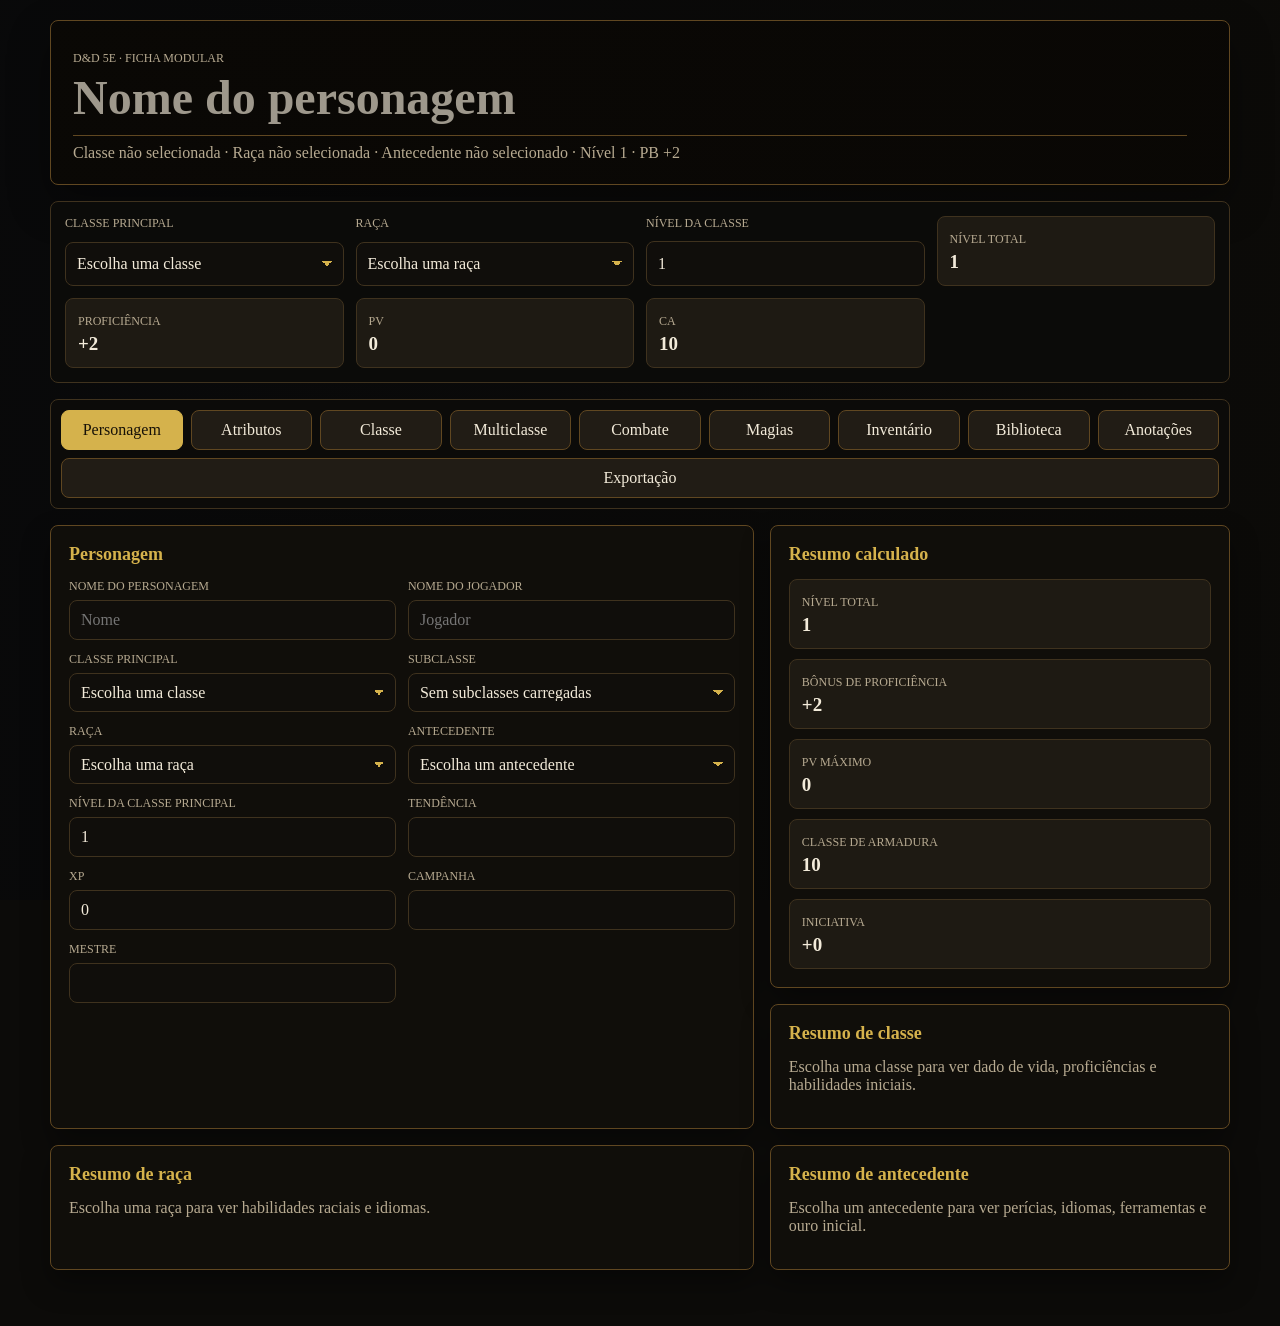
<file: index.html>
<!DOCTYPE html>
<html lang="pt-BR">
<head>
<meta charset="UTF-8">
<meta name="viewport" content="width=device-width, initial-scale=1.0">
<title>Ficha D&D 5e Modular</title>
<link rel="stylesheet" href="styles/base.css">
<link rel="stylesheet" href="styles/layout.css">
<link rel="stylesheet" href="styles/components.css">
<link rel="stylesheet" href="styles/themes.css">
</head>
<body>
<div class="page-backdrop" aria-hidden="true"></div>
<div data-app-root class="app-loading">
  <p>A aplicação modular está sendo inicializada.</p>
</div>

<script type="module" src="src/app.js?v=antecedentes-20260526"></script>
</body>
</html>
</file>
<file: styles/base.css>
:root {
  color-scheme: dark;
  --theme-primary: #3f3a2e;
  --theme-secondary: #11100d;
  --theme-accent: #d5b24c;
  --theme-overlay: rgba(9, 8, 6, 0.72);
  --class-bg: none;
  --bg: #0c0b09;
  --surface: #171410;
  --surface-strong: #211c15;
  --surface-soft: #2a2319;
  --border: #604721;
  --border-soft: #3f321e;
  --text: #f3ebda;
  --muted: #b7aa91;
  --danger: #f0a393;
  --success: #a7d58c;
  --shadow: rgba(0, 0, 0, 0.36);
}

* {
  box-sizing: border-box;
}

html {
  min-height: 100%;
}

body {
  min-height: 100%;
  margin: 0;
  background: var(--bg);
  color: var(--text);
  font-family: Georgia, "Times New Roman", serif;
  line-height: 1.5;
}

body,
button,
input,
select,
textarea {
  font: inherit;
}

button,
input,
select,
textarea {
  color: var(--text);
}

a {
  color: inherit;
}

button {
  cursor: pointer;
}

input,
select,
textarea {
  width: 100%;
  min-width: 0;
}

textarea {
  resize: vertical;
}

strong,
h1,
h2,
h3,
h4,
p,
li,
dd,
dt,
span {
  overflow-wrap: anywhere;
}
</file>
<file: styles/layout.css>
.page-backdrop {
  position: fixed;
  inset: 0;
  z-index: -2;
  background: var(--theme-secondary);
}

.page-backdrop::before,
.page-backdrop::after {
  position: absolute;
  inset: 0;
  content: "";
}

.page-backdrop::before {
  background-image: var(--class-bg);
  background-position: center;
  background-size: cover;
  opacity: 0.76;
}

.page-backdrop::after {
  background: linear-gradient(90deg, rgba(4, 5, 8, 0.64), var(--theme-overlay));
}

.app-loading,
.app-shell {
  width: min(1180px, calc(100% - 28px));
  margin: 0 auto;
}

.app-loading {
  padding: 40px 0;
}

.app-shell {
  padding: 20px 0 56px;
}

.sheet-header {
  display: grid;
  grid-template-columns: minmax(0, 1fr) auto;
  gap: 20px;
  align-items: start;
  border: 1px solid var(--border);
  border-radius: 8px;
  background-color: rgba(10, 8, 5, 0.86);
  background-image:
    linear-gradient(90deg, rgba(10, 8, 5, 0.94), rgba(10, 8, 5, 0.72)),
    var(--class-bg);
  background-position: center;
  background-size: cover;
  box-shadow: 0 18px 40px var(--shadow);
  padding: 22px;
}

.title-block {
  min-width: 0;
}

.title-block p {
  margin: 8px 0 0;
  color: var(--muted);
}

.header-actions {
  display: flex;
  justify-content: flex-end;
}

.quick-panel {
  display: grid;
  grid-template-columns: repeat(4, minmax(0, 1fr));
  gap: 12px;
  margin: 16px 0;
  border: 1px solid var(--border-soft);
  border-radius: 8px;
  background: rgba(13, 12, 10, 0.84);
  padding: 14px;
}

.tabs {
  display: flex;
  flex-wrap: wrap;
  gap: 8px;
  margin: 16px 0;
  border: 1px solid var(--border-soft);
  border-radius: 8px;
  background: rgba(13, 12, 10, 0.86);
  padding: 10px;
}

.tab-content {
  min-height: 420px;
}

.tab-grid {
  display: grid;
  grid-template-columns: minmax(0, 1.3fr) minmax(300px, 0.85fr);
  gap: 16px;
}

.tab-grid > .panel:first-child {
  grid-row: span 2;
}

.class-layout {
  display: grid;
  grid-template-columns: repeat(2, minmax(0, 1fr));
  gap: 16px;
}

.library-layout {
  display: grid;
  grid-template-columns: minmax(0, 1fr) minmax(320px, 0.8fr);
  gap: 16px;
}

.panel-wide {
  grid-column: 1 / -1;
}

.form-grid {
  display: grid;
  grid-template-columns: repeat(2, minmax(0, 1fr));
  gap: 12px;
}

.form-grid.compact {
  grid-template-columns: repeat(2, minmax(0, 1fr));
}

.attribute-grid {
  display: grid;
  grid-template-columns: repeat(6, minmax(120px, 1fr));
  gap: 12px;
}

.category-grid {
  display: grid;
  grid-template-columns: repeat(3, minmax(0, 1fr));
  gap: 10px;
}

.action-row {
  display: flex;
  flex-wrap: wrap;
  gap: 10px;
}

.toast-region {
  position: fixed;
  right: 18px;
  bottom: 18px;
  z-index: 10;
  width: min(360px, calc(100% - 36px));
}

@media (max-width: 980px) {
  .quick-panel,
  .attribute-grid,
  .category-grid {
    grid-template-columns: repeat(2, minmax(0, 1fr));
  }

  .tab-grid,
  .class-layout,
  .library-layout {
    grid-template-columns: 1fr;
  }

  .tab-grid > .panel:first-child {
    grid-row: auto;
  }
}

@media (max-width: 680px) {
  .app-shell,
  .app-loading {
    width: min(100% - 18px, 1180px);
  }

  .sheet-header {
    grid-template-columns: 1fr;
    padding: 16px;
  }

  .header-actions {
    justify-content: flex-start;
  }

  .quick-panel,
  .form-grid,
  .form-grid.compact,
  .attribute-grid,
  .category-grid {
    grid-template-columns: 1fr;
  }
}
</file>
<file: styles/components.css>
.eyebrow {
  margin: 0;
  color: var(--theme-accent);
  font-size: 12px;
  letter-spacing: 0;
  text-transform: uppercase;
}

.character-title {
  border: 0;
  border-bottom: 1px solid var(--border);
  border-radius: 0;
  background: transparent;
  color: var(--text);
  font-size: clamp(28px, 5vw, 48px);
  font-weight: 700;
  line-height: 1.1;
  padding: 6px 0 10px;
}

.character-title::placeholder {
  color: rgba(243, 235, 218, 0.64);
}

.panel,
.notice {
  border: 1px solid var(--border);
  border-radius: 8px;
  background: rgba(18, 15, 11, 0.88);
  box-shadow: 0 14px 28px var(--shadow);
  padding: 18px;
}

.panel h2,
.notice h2 {
  margin: 0 0 14px;
  color: var(--theme-accent);
  font-size: 18px;
  font-weight: 700;
  letter-spacing: 0;
}

.panel h3 {
  margin: 18px 0 10px;
  color: var(--text);
  font-size: 15px;
}

.panel h4 {
  margin: 0 0 6px;
  color: var(--text);
  font-size: 15px;
}

.panel p,
.panel ul,
.notice ul {
  margin-top: 0;
}

.muted {
  color: var(--muted);
}

.button,
.tab-button {
  display: inline-flex;
  min-height: 40px;
  align-items: center;
  justify-content: center;
  border: 1px solid var(--border);
  border-radius: 8px;
  background: var(--surface-strong);
  color: var(--text);
  padding: 0 14px;
  text-decoration: none;
  transition: border-color 140ms ease, background 140ms ease, color 140ms ease;
}

.button:hover,
.tab-button:hover {
  border-color: var(--theme-accent);
  background: var(--surface-soft);
}

.button:disabled,
.tab-button:disabled {
  cursor: not-allowed;
  opacity: 0.52;
}

.button.danger {
  border-color: #7d3c32;
  color: var(--danger);
}

.button:focus-visible,
.tab-button:focus-visible,
input:focus-visible,
select:focus-visible,
textarea:focus-visible {
  outline: 2px solid var(--theme-accent);
  outline-offset: 2px;
}

.button.subtle {
  color: var(--theme-accent);
}

.tab-button {
  flex: 1 1 120px;
}

.tab-button.active {
  border-color: var(--theme-accent);
  background: var(--theme-accent);
  color: #171107;
}

.form-field {
  display: grid;
  gap: 6px;
  min-width: 0;
}

.form-field-full {
  grid-column: 1 / -1;
}

.form-field span,
.stat-chip span,
.summary-stack span {
  color: var(--muted);
  font-size: 12px;
  text-transform: uppercase;
}

.form-field input,
.form-field select,
.form-field textarea,
.attribute-card input {
  border: 1px solid var(--border-soft);
  border-radius: 8px;
  background: #100e0b;
  color: var(--text);
  padding: 10px 11px;
}

.form-field textarea {
  min-height: 150px;
}

.form-field select {
  appearance: none;
  background-image: linear-gradient(45deg, transparent 50%, var(--theme-accent) 50%), linear-gradient(135deg, var(--theme-accent) 50%, transparent 50%);
  background-position: calc(100% - 16px) 50%, calc(100% - 11px) 50%;
  background-repeat: no-repeat;
  background-size: 5px 5px, 5px 5px;
  padding-right: 32px;
}

.check-field {
  display: flex;
  min-height: 43px;
  align-items: center;
  gap: 10px;
  border: 1px solid var(--border-soft);
  border-radius: 8px;
  background: #100e0b;
  padding: 10px 11px;
}

.check-field input {
  width: 18px;
  height: 18px;
  flex: 0 0 auto;
}

.check-field span {
  color: var(--text);
}

.stat-chip,
.summary-stack div,
.category-grid div,
.empty-slot {
  border: 1px solid var(--border-soft);
  border-radius: 8px;
  background: rgba(33, 28, 21, 0.90);
  padding: 12px;
}

.coins-grid {
  display: grid;
  grid-template-columns: repeat(5, minmax(0, 1fr));
  gap: 8px;
}

.inventory-summary {
  margin-top: 12px;
}

.inventory-list,
.item-result-list {
  display: grid;
  gap: 10px;
}

.inventory-row {
  display: grid;
  grid-template-columns: minmax(220px, 1fr) 90px 140px minmax(180px, 0.75fr) auto;
  gap: 10px;
  align-items: end;
  border: 1px solid var(--border-soft);
  border-radius: 8px;
  background: rgba(15, 13, 10, 0.92);
  padding: 12px;
}

.inventory-row h3,
.item-detail h3 {
  margin: 0 0 4px;
}

.inventory-row p {
  margin: 3px 0 0;
}

.library-filters {
  align-items: end;
}

.library-results {
  min-height: 420px;
}

.item-result {
  display: grid;
  grid-template-columns: minmax(0, 1fr) auto;
  gap: 8px;
  align-items: center;
  border: 1px solid var(--border-soft);
  border-radius: 8px;
  background: rgba(15, 13, 10, 0.92);
  padding: 8px;
}

.item-result.active {
  border-color: var(--theme-accent);
}

.item-result > button:first-child {
  display: grid;
  gap: 4px;
  border: 0;
  background: transparent;
  color: var(--text);
  padding: 4px;
  text-align: left;
}

.item-result span {
  color: var(--muted);
  font-size: 13px;
}

.item-detail {
  display: grid;
  gap: 12px;
}

.storage-select {
  margin: 14px 0;
}

.stat-chip strong,
.summary-stack strong,
.category-grid strong {
  display: block;
  margin-top: 4px;
  color: var(--text);
  font-size: 19px;
}

.summary-stack {
  display: grid;
  gap: 10px;
}

.feature-list {
  display: grid;
  gap: 10px;
}

.feature-item,
.level-row {
  border: 1px solid var(--border-soft);
  border-radius: 8px;
  background: rgba(15, 13, 10, 0.92);
  padding: 12px;
}

.feature-item p {
  margin: 0;
  color: var(--muted);
}

.level-list {
  display: grid;
  gap: 12px;
}

.class-feature-group {
  display: grid;
  gap: 12px;
  margin-top: 16px;
}

.class-feature-group:first-child {
  margin-top: 0;
}

.level-row h3 {
  margin-top: 0;
  color: var(--theme-accent);
}

.detail-list {
  display: grid;
  gap: 10px;
  margin: 0;
}

.detail-list div {
  border-bottom: 1px solid var(--border-soft);
  padding-bottom: 9px;
}

.detail-list div:last-child {
  border-bottom: 0;
  padding-bottom: 0;
}

.detail-list dt {
  color: var(--muted);
  font-size: 12px;
  text-transform: uppercase;
}

.detail-list dd {
  margin: 3px 0 0;
}

.clean-list {
  display: grid;
  gap: 8px;
  padding-left: 20px;
}

.attribute-card {
  display: grid;
  min-height: 170px;
  align-content: space-between;
  border: 1px solid var(--border);
  border-radius: 8px;
  background: rgba(18, 15, 11, 0.90);
  padding: 14px;
  text-align: center;
}

.attribute-card label {
  display: grid;
  gap: 8px;
}

.attribute-card span,
.attribute-card small {
  color: var(--muted);
  text-transform: uppercase;
}

.attribute-card input {
  text-align: center;
  font-size: 22px;
  font-weight: 700;
}

.attribute-card strong {
  color: var(--theme-accent);
  font-size: 36px;
  line-height: 1;
}

.attribute-summary {
  margin-top: 16px;
}

.add-class-row {
  margin-top: 14px;
}

.multiclass-list {
  display: grid;
  gap: 12px;
}

.multiclass-card {
  display: grid;
  grid-template-columns: minmax(180px, 1fr) 110px minmax(180px, 1fr) auto;
  gap: 12px;
  align-items: end;
  border: 1px solid var(--border-soft);
  border-radius: 8px;
  background: rgba(15, 13, 10, 0.92);
  padding: 12px;
}

.spell-known-list {
  display: grid;
  gap: 10px;
}

.spell-known-row {
  display: grid;
  grid-template-columns: minmax(220px, 1fr) 140px minmax(180px, 0.8fr) auto;
  gap: 10px;
  align-items: end;
  border: 1px solid var(--border-soft);
  border-radius: 8px;
  background: rgba(15, 13, 10, 0.92);
  padding: 12px;
}

.spell-known-row h3 {
  margin: 0 0 4px;
}

.spell-known-row p {
  margin: 0;
}

.spell-detail dd {
  white-space: pre-wrap;
}

.multiclass-card h3 {
  margin: 0;
}

.multiclass-card p {
  margin: 4px 0 0;
}

.badge {
  display: inline-flex;
  margin-left: 8px;
  border: 1px solid var(--theme-accent);
  border-radius: 999px;
  color: var(--theme-accent);
  padding: 2px 8px;
  font-size: 12px;
  font-weight: 400;
  vertical-align: middle;
}

.notice-danger {
  margin: 16px 0;
  border-color: #7d3c32;
  color: var(--danger);
}

.toast {
  border: 1px solid var(--theme-accent);
  border-radius: 8px;
  background: #14100a;
  color: var(--text);
  box-shadow: 0 16px 34px var(--shadow);
  padding: 12px 14px;
}

@media (max-width: 680px) {
  .character-title {
    font-size: 30px;
  }

  .panel {
    padding: 14px;
  }
}

@media (max-width: 980px) {
  .multiclass-card {
    grid-template-columns: 1fr;
    align-items: stretch;
  }

  .inventory-row {
    grid-template-columns: 1fr;
    align-items: stretch;
  }

  .spell-known-row {
    grid-template-columns: 1fr;
    align-items: stretch;
  }

  .coins-grid {
    grid-template-columns: repeat(2, minmax(0, 1fr));
  }
}
</file>
<file: styles/themes.css>
body {
  accent-color: var(--theme-accent);
}

body[data-theme-class="padrao"] .page-backdrop::before {
  opacity: 0;
}

body[data-theme-class="ladino"] {
  --border: #6f5529;
}

body[data-theme-class="mago"],
body[data-theme-class="bruxo"] {
  --border: #56658f;
}

body[data-theme-class="druida"],
body[data-theme-class="ranger"] {
  --border: #4f6934;
}

body[data-theme-class="clerigo"],
body[data-theme-class="paladino"] {
  --border: #7a632a;
}

body[data-theme-class="barbaro"],
body[data-theme-class="guerreiro"] {
  --border: #72503b;
}
</file>
